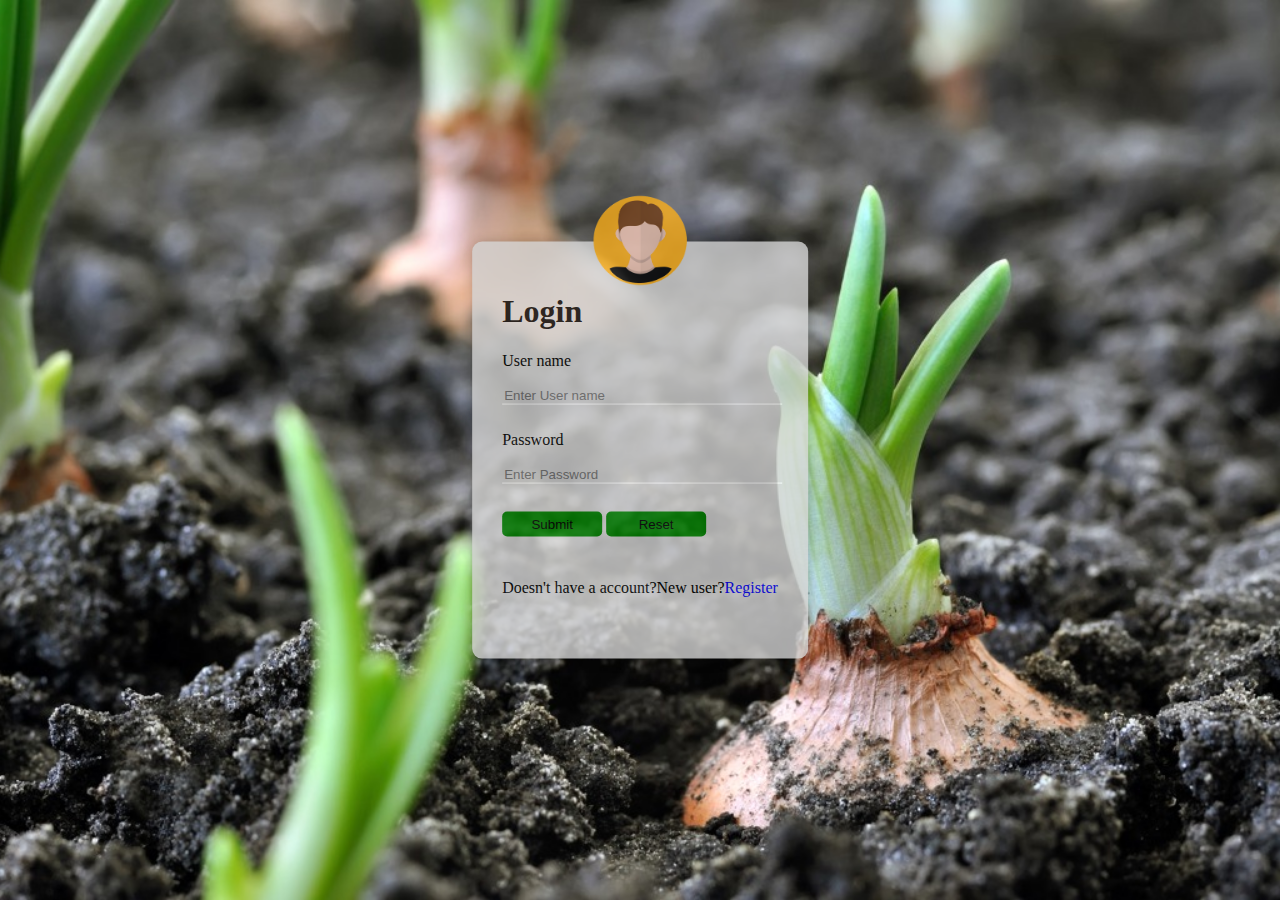
<file: Final Deliverables/Final Code/index.html>
<!DOCTYPE html>
<html lang="en">
<head>
    <meta charset="UTF-8">
    <meta http-equiv="X-UA-Compatible" content="IE=edge">
    <meta name="viewport" content="width=device-width, initial-scale=1.0">
    <link rel="stylesheet" type="text/css" href="./style/index.css">
    <title>LogIn</title>
    <script  type="text/javascript" src="index.js"></script>
</head>
<body>
    <!-- login form -->
    <div class="logform">
        <img src="./Images/profile_boyIcon.png" alt="profile" class="profilePic">
        <form name="loginForm" >
            <h1>Login</h1>
            <p>User name</p>
            <input type="text" name="uname" id="username" placeholder="Enter User name">

            <p>Password</p>
            <input type="password" name="upswd" id="password" placeholder="Enter Password">

            <div id="ErrorBox"></div><br>

           
            <button type="button" onclick="login()"  class="sub-btn">Submit</button>
            <input type="reset"  class="reset-btn">
            <br>
            <p>Doesn't have a account?New user?<a href="/register.html">Register</a></p>
        </form>
        
       
    </div>
   
</body>
</html>
</file>
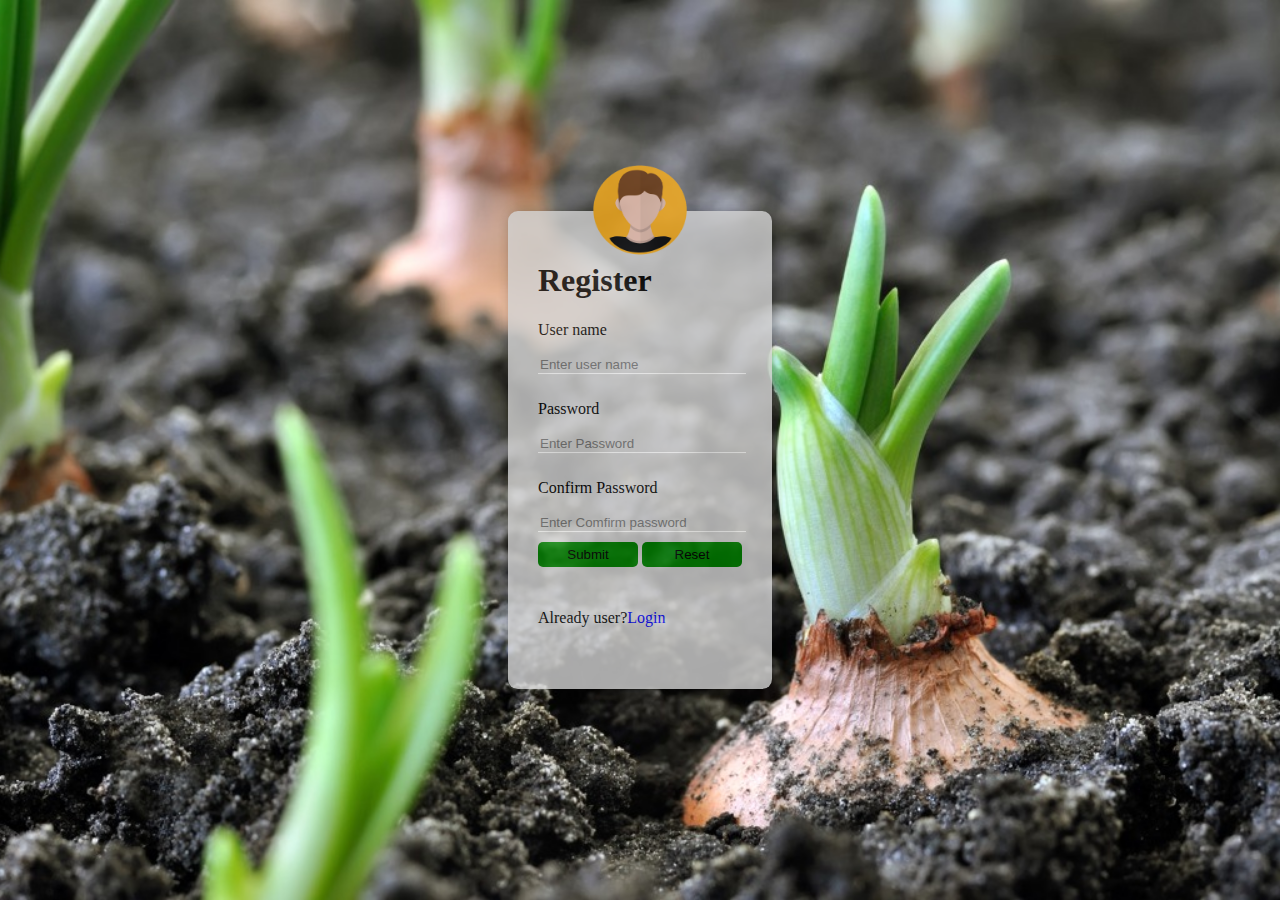
<file: Final Deliverables/Final Code/register.html>
<!DOCTYPE html>
<html lang="en">
<head>
    <meta charset="UTF-8">
    <meta http-equiv="X-UA-Compatible" content="IE=edge">
    <meta name="viewport" content="width=device-width, initial-scale=1.0">
    <script src="index.js"></script>
    <link rel="stylesheet" href="./style/index.css">
    <title>register</title>
</head>
<body>
    <div class="logform">
        <img src="./Images/profile_boyIcon.png" alt="profile" class="profilePic">
        <form name="regForm"  >
            <h1>Register</h1>
            <p>User name</p>
            <input type="text" name="uname1" id="username" placeholder="Enter user name">
          
            <p>Password</p>
            <input type="password" name="password1" id="password" placeholder="Enter Password">
            <p>Confirm Password</p>
            <input type="password" name="repassword1" id="password1" placeholder="Enter Comfirm password">
            
            <br>
                            <button type="button" onclick="register()" class="sub-btn">Submit</button>
                            <input type="reset" class="reset-btn">
            
        </form>
        <p>Already user?<a href="index.html">Login</a></p>
       
    </div>
    
</body>
</html>
</file>
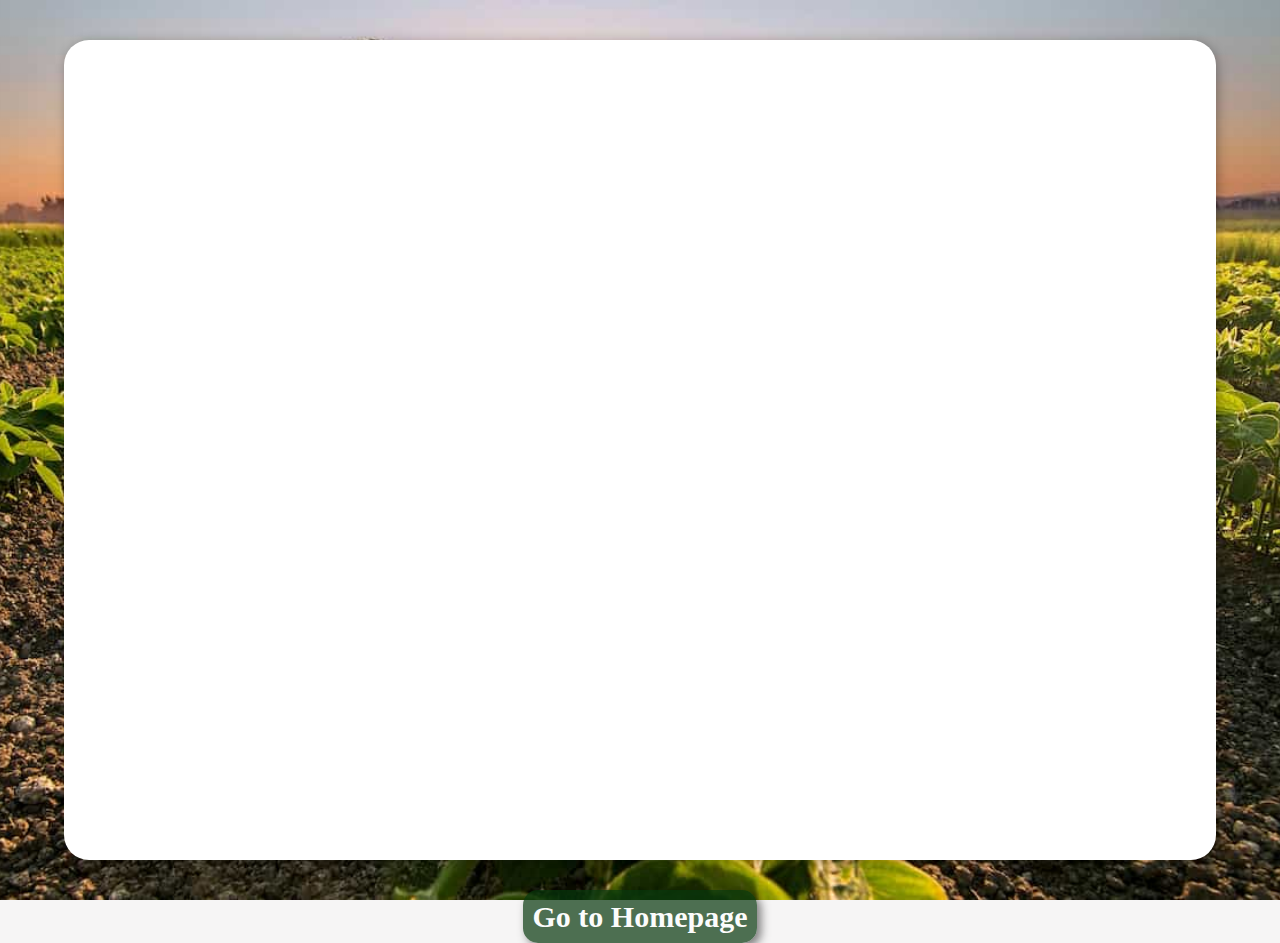
<file: Final Deliverables/Final Code/workspace.html>
<!DOCTYPE html>
<html lang="en">
<head>
    <meta charset="UTF-8">
    <meta http-equiv="X-UA-Compatible" content="IE=edge">
    <meta name="viewport" content="width=device-width, initial-scale=1.0">
    <link rel="stylesheet" href="style/workspace.css">
    <title>workspace</title>
</head>
<body>
    <div class="ws-container">
        <div class="ws">
       
        <iframe style="border-radius:25px ;" src="https://us3.ca.analytics.ibm.com/bi/?perspective=dashboard&amp;pathRef=.my_folders%2FCrop%2BData%2BAnalytics&amp;closeWindowOnLastView=true&amp;ui_appbar=false&amp;ui_navbar=false&amp;shareMode=embedded&amp;action=view&amp;mode=dashboard&amp;subView=model00000184813bb0dc_00000002" width="100%" height="100%" frameborder="0" gesture="media" allow="encrypted-media" allowfullscreen=""></iframe>   
    </div>
        <div class="homepage-link">
            <a href="home.html">Go to Homepage</a>
        </div>
    </div>
    
</body>
</html>
</file>
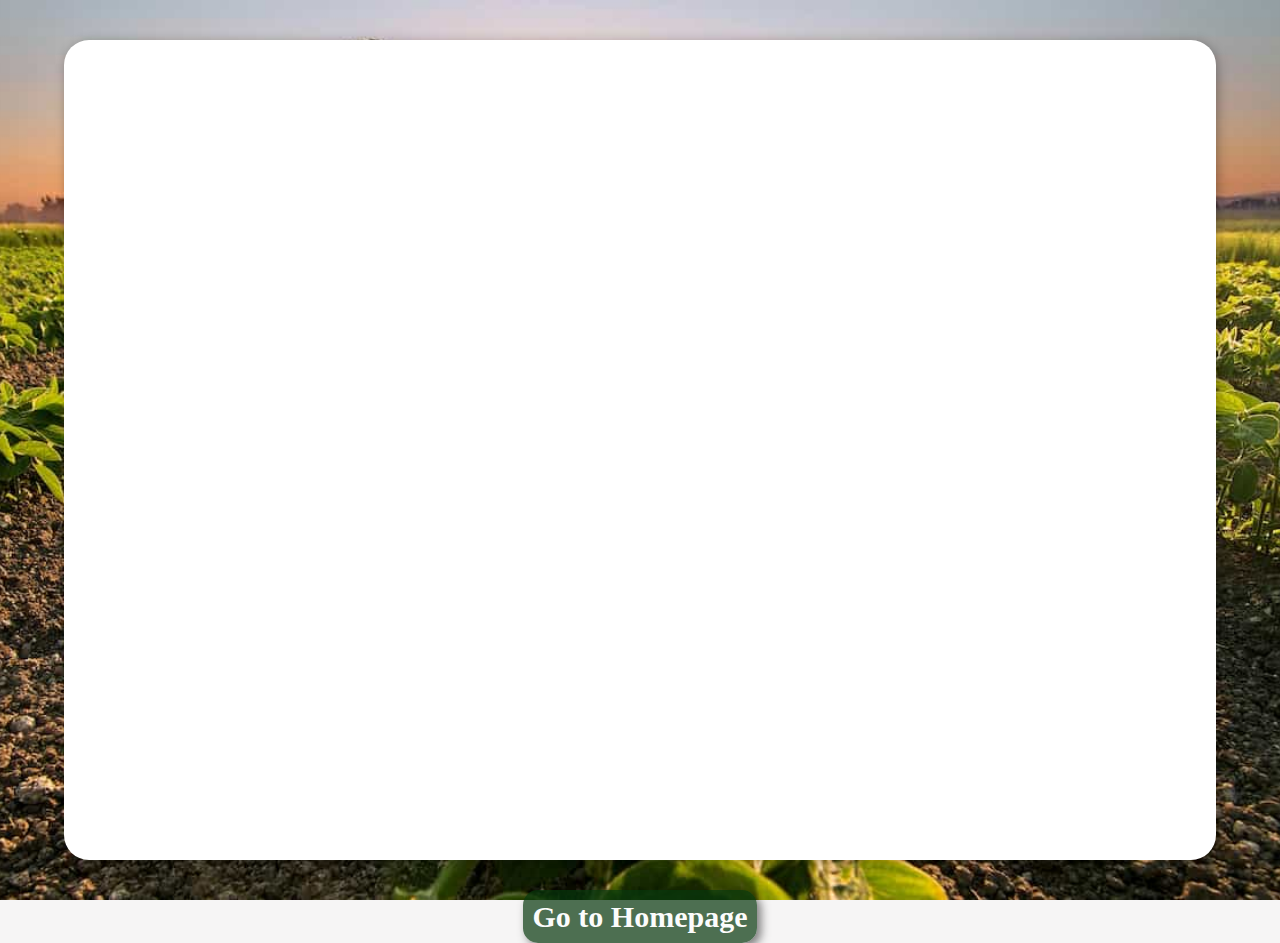
<file: Project Development Phase/Sprint 4/Final Code/workspace.html>
<!DOCTYPE html>
<html lang="en">
<head>
    <meta charset="UTF-8">
    <meta http-equiv="X-UA-Compatible" content="IE=edge">
    <meta name="viewport" content="width=device-width, initial-scale=1.0">
    <link rel="stylesheet" href="style/workspace.css">
    <title>workspace</title>
</head>
<body>
    <div class="ws-container">
        <div class="ws">
       
        <iframe style="border-radius:25px ;"  src="https://us3.ca.analytics.ibm.com/bi/?perspective=dashboard&amp;pathRef=.my_folders%2FCrop%2BData%2BAnalytics&amp;closeWindowOnLastView=true&amp;ui_appbar=false&amp;ui_navbar=false&amp;shareMode=embedded&amp;action=view&amp;mode=dashboard&amp;subView=model00000184813bb0dc_00000002" width="100%" height="100%" frameborder="0" gesture="media" allow="encrypted-media" allowfullscreen=""></iframe>   
    </div>
        <div class="homepage-link">
            <a href="home.html">Go to Homepage</a>
        </div>
    </div>
    
</body>
</html>
</file>
<file: Final Deliverables/Final Code/style/index.css>
html{
    scroll-behavior: smooth;
 }
 *::selection{
    color: #000000;
    background-color:#505050;
 }body{
    background: url(../Images/loginBackground.jpeg) no-repeat fixed center;
    -webkit-background-size: cover;
    -moz-background-size: cover;
    -o-background-size: cover;
    background-size: cover;
    margin: 0%;
   
    
}
.logform{
    
    background-color:lightgrey;
    display: inline-block;
    padding: 30px;
    position: absolute;
    top: 50%;
    left: 50%;
    box-sizing: border-box;
    transform: translate(-50%,-50%);
    border-radius: 10px;
    opacity: 0.8;
    box-shadow: 2px 2px 12px rgba(0, 0, 0,0.3);
  
} 
.profilePic{
    width:100px;
    height: 100px;
    position: absolute;
    top:-50px;
    left:calc(50% - 50px);
  
   
    
}
a{
    text-decoration: none;
    line-height: 50px;
    
}
a:hover{
    text-decoration:underline;
    color:green
}


input[type='text'],input[type='password'],input[type="email"]{
    border: none;
    background: transparent;
    border-bottom:1px solid #fff;
    outline-style: none;
}



input{
    width: 100%;
    margin-bottom: 10px;
}

/* ============================================== submit button ===================================== */

.submitButton:active{
     transform: scale(1.1);
}

/* -------------------------------------------------------- */
.sub-btn,.reset-btn{
 
    width: 100px;
    border: 0px;
    border-radius:5px ;
    background-color: green;
    padding: 5px;
}
</file>
<file: Final Deliverables/Final Code/style/workspace.css>
html{
    scroll-behavior: smooth;
}
*::selection{
    color: #000000;
    background-color:#505050;
 }

ul{
    list-style: none
}
a{
    text-decoration: none;
  
}
body{
    background: url(../Images/projectBackground.jpg) no-repeat fixed center;
    -webkit-background-size: cover;
    -moz-background-size: cover;
    -o-background-size: cover;
    background-size: cover;
    background-color: #f6f5f5;
    margin: 0px;
    padding: 0px;
    position: relative;
   
    
}
/* --------------------------------------------- home page link ---------------------------------------------*/
.homepage-link a{
    text-align: center;
    background-color: #06370c;
    color: #fff;
    width: 350px;
   font-weight:bolder;
   font-size: 30px;
   border-radius: 15px;
    padding: 10px;
    box-shadow: 4px 4px 10px rgba(0, 0, 0, 0.7);
    opacity: 0.7;
    
   
}
.homepage-link a:hover{
    color: #000;
}
.homepage-link:active{
    transform: scale(1.05);
}
/* -------------------------------------------------------------------------------------------------------- */
.ws-container{
    display: flex;
    flex-direction: column;
    justify-content: center;
    align-items: center;}
.ws{
    width: 90%;
    height: 820px;
    background-color: #fff;
    margin: 40px;
    border-radius: 25px;
    box-shadow: 2px 2px 12px rgba(0, 0, 0,0.3);
   
}
</file>
<file: Project Development Phase/Sprint 4/Final Code/style/workspace.css>
html{
    scroll-behavior: smooth;
}
*::selection{
    color: #000000;
    background-color:#505050;
 }

ul{
    list-style: none
}
a{
    text-decoration: none;
  
}
body{
    background: url(../Images/projectBackground.jpg) no-repeat fixed center;
    -webkit-background-size: cover;
    -moz-background-size: cover;
    -o-background-size: cover;
    background-size: cover;
    background-color: #f6f5f5;
    margin: 0px;
    padding: 0px;
    position: relative;
   
    
}
/* --------------------------------------------- home page link ---------------------------------------------*/
.homepage-link a{
    text-align: center;
    background-color: #06370c;
    color: #fff;
    width: 350px;
   font-weight:bolder;
   font-size: 30px;
   border-radius: 15px;
    padding: 10px;
    box-shadow: 4px 4px 10px rgba(0, 0, 0, 0.7);
    opacity: 0.7;
    
   
}
.homepage-link a:hover{
    color: #000;
}
.homepage-link:active{
    transform: scale(1.05);
}
/* -------------------------------------------------------------------------------------------------------- */
.ws-container{
    display: flex;
    flex-direction: column;
    justify-content: center;
    align-items: center;}
.ws{
    width: 90%;
    height: 820px;
    background-color: #fff;
    margin: 40px;
    border-radius: 25px;
    box-shadow: 2px 2px 12px rgba(0, 0, 0,0.3);
   
}
</file>
